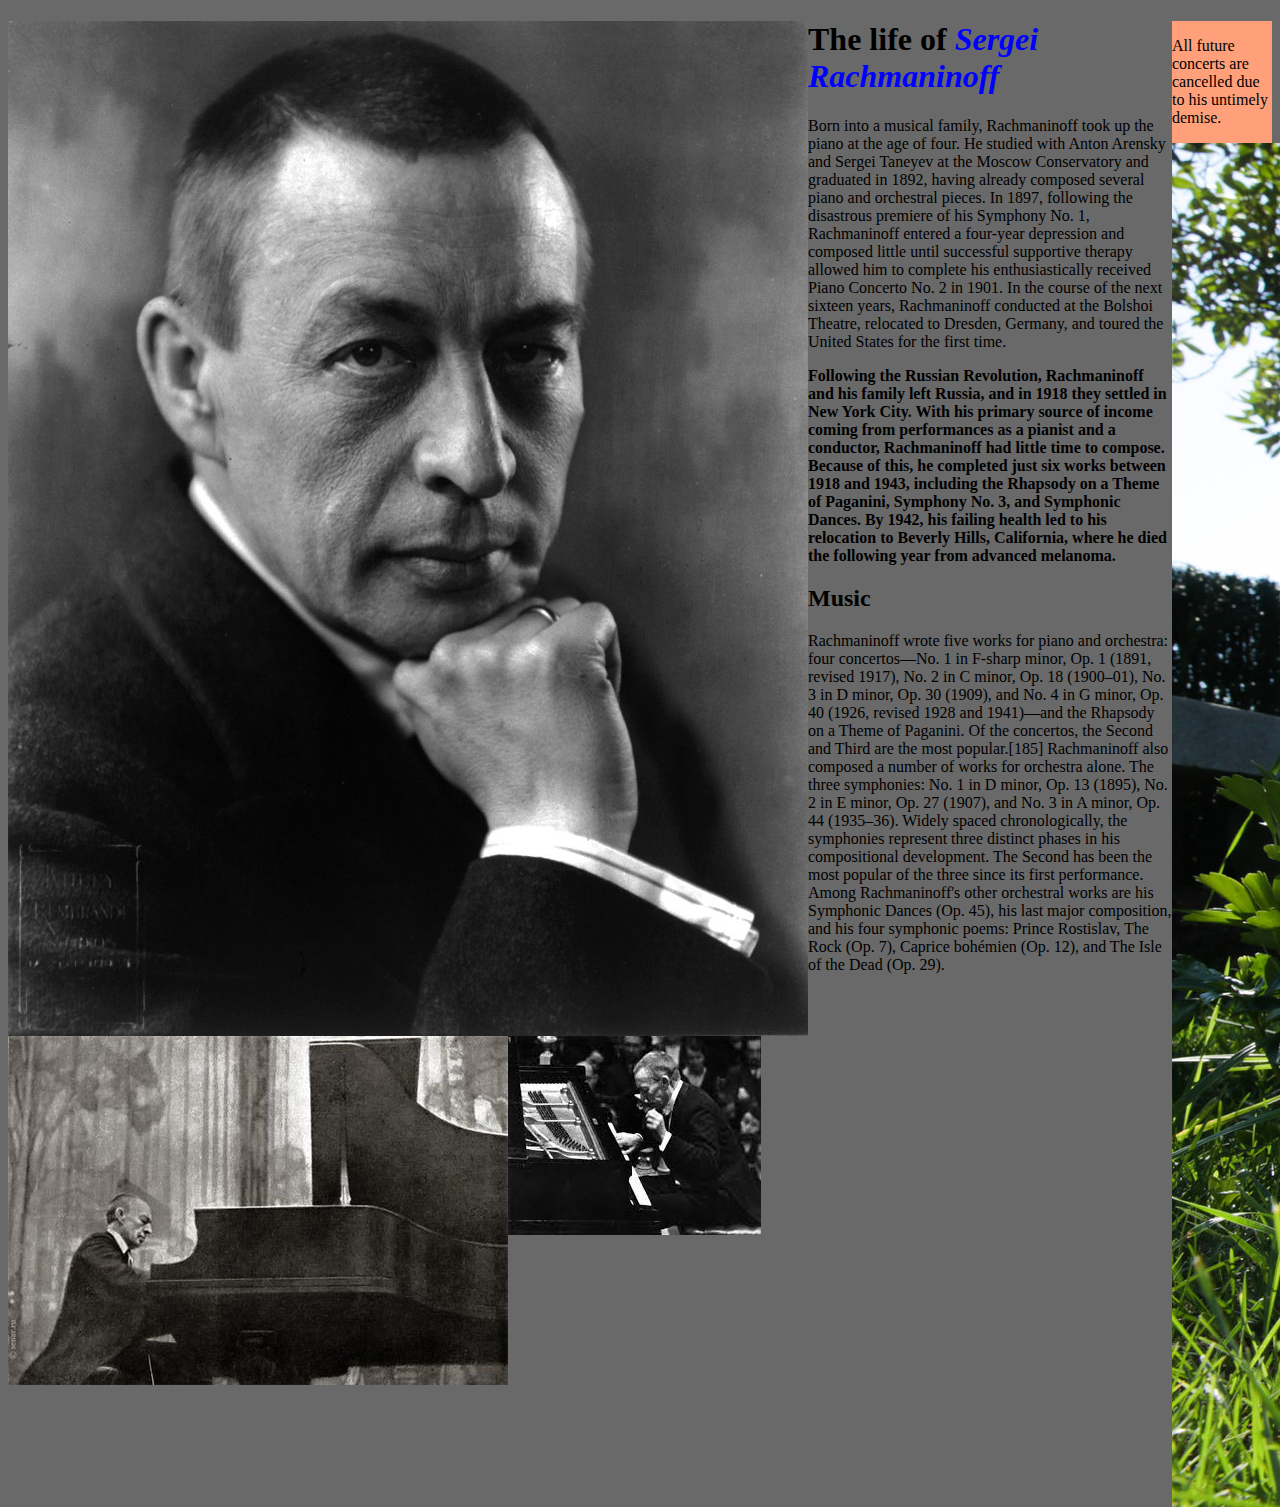
<file: index.html>
<!DOCTYPE html>
<HTML lang="en-US">
<head>
  <link href="css/styles.css" rel="stylesheet" type="text/css">
  <title>Sergei Rachmaninoff Fan Club</title>
</head>
<body>
  <div class="sidebar">
    <p>
      All future concerts are cancelled due to his untimely demise.
    </p>
    <img src="img/rach-grave.jpg" alt="An image of Rachmaninoff's gravestone.">
   </div>
  <img src="img/Rach-portait.jpg" alt="A black and white portait of Sergei Rachmaninoff.">
  <div class="unimportant">
    <h1>The life of <span class="name">Sergei Rachmaninoff</span></h1> 
    <p>Born into a musical family, Rachmaninoff took up the piano at the age of four. He studied with Anton Arensky and Sergei Taneyev at the Moscow Conservatory and graduated in 1892, having already composed several piano and orchestral pieces. In 1897, following the disastrous premiere of his Symphony No. 1, Rachmaninoff entered a four-year depression and composed little until successful supportive therapy allowed him to complete his enthusiastically received Piano Concerto No. 2 in 1901. In the course of the next sixteen years, Rachmaninoff conducted at the Bolshoi Theatre, relocated to Dresden, Germany, and toured the United States for the first time.
    </p>
  </div>
  
  <div class="important">
    <img src="img/Sergei-rachmaninoff-piano.jpg" alt="Rachmaninoff and his piano.">
    <p>Following the Russian Revolution, Rachmaninoff and his family left Russia, and in 1918 they settled in New York City. With his primary source of income coming from performances as a pianist and a conductor, Rachmaninoff had little time to compose. Because of this, he completed just six works between 1918 and 1943, including the Rhapsody on a Theme of Paganini, Symphony No. 3, and Symphonic Dances. By 1942, his failing health led to his relocation to Beverly Hills, California, where he died the following year from advanced melanoma.</p>
  
  </div>
  <h2>Music</h2>
  <img src="img/rach-show.jpg" alt="Rachmaninoff playing at a performance.">
  <p>Rachmaninoff wrote five works for piano and orchestra: four concertos—No. 1 in F-sharp minor, Op. 1 (1891, revised 1917), No. 2 in C minor, Op. 18 (1900–01), No. 3 in D minor, Op. 30 (1909), and No. 4 in G minor, Op. 40 (1926, revised 1928 and 1941)—and the Rhapsody on a Theme of Paganini. Of the concertos, the Second and Third are the most popular.[185]

    Rachmaninoff also composed a number of works for orchestra alone. The three symphonies: No. 1 in D minor, Op. 13 (1895), No. 2 in E minor, Op. 27 (1907), and No. 3 in A minor, Op. 44 (1935–36). Widely spaced chronologically, the symphonies represent three distinct phases in his compositional development. The Second has been the most popular of the three since its first performance. Among Rachmaninoff's other orchestral works are his Symphonic Dances (Op. 45), his last major composition, and his four symphonic poems: Prince Rostislav, The Rock (Op. 7), Caprice bohémien (Op. 12), and The Isle of the Dead (Op. 29).
  </p>
</body>  
</HTML>
</file>
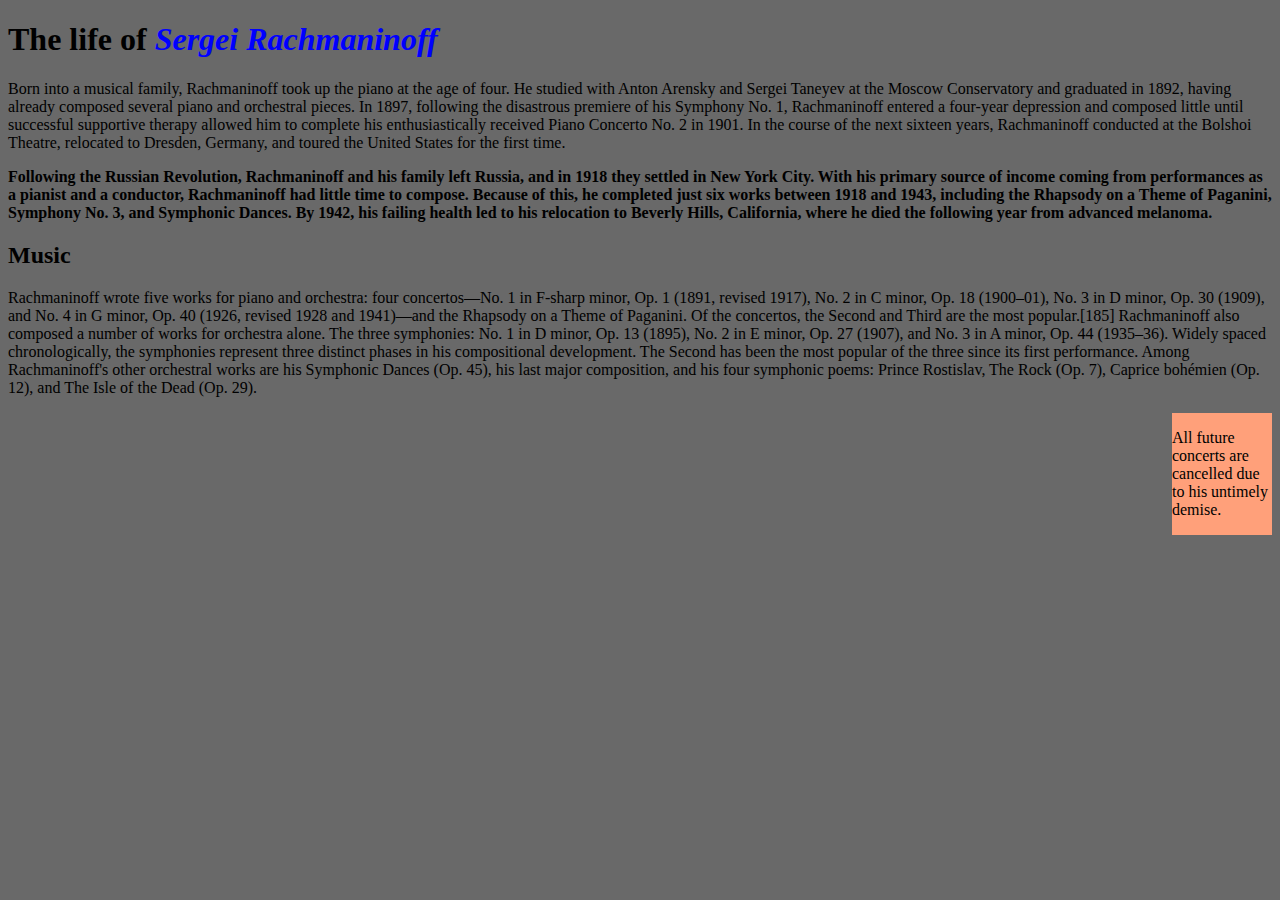
<file: band.html>
<!DOCTYPE html>
<HTML lang="en-US">
<head>
  <link href="css/styles.css" rel="stylesheet" type="text/css">
  <title>Sergei Rachmaninoff Fan Club</title>
</head>
<body>
  <div class="unimportant">
    <h1>The life of <span class="name">Sergei Rachmaninoff</span></h1> 
    <p>Born into a musical family, Rachmaninoff took up the piano at the age of four. He studied with Anton Arensky and Sergei Taneyev at the Moscow Conservatory and graduated in 1892, having already composed several piano and orchestral pieces. In 1897, following the disastrous premiere of his Symphony No. 1, Rachmaninoff entered a four-year depression and composed little until successful supportive therapy allowed him to complete his enthusiastically received Piano Concerto No. 2 in 1901. In the course of the next sixteen years, Rachmaninoff conducted at the Bolshoi Theatre, relocated to Dresden, Germany, and toured the United States for the first time.
    </p>
  </div>
  <div class="important">
    <p>Following the Russian Revolution, Rachmaninoff and his family left Russia, and in 1918 they settled in New York City. With his primary source of income coming from performances as a pianist and a conductor, Rachmaninoff had little time to compose. Because of this, he completed just six works between 1918 and 1943, including the Rhapsody on a Theme of Paganini, Symphony No. 3, and Symphonic Dances. By 1942, his failing health led to his relocation to Beverly Hills, California, where he died the following year from advanced melanoma.</p>
  </div>
  <h2>Music</h2>
  <p>Rachmaninoff wrote five works for piano and orchestra: four concertos—No. 1 in F-sharp minor, Op. 1 (1891, revised 1917), No. 2 in C minor, Op. 18 (1900–01), No. 3 in D minor, Op. 30 (1909), and No. 4 in G minor, Op. 40 (1926, revised 1928 and 1941)—and the Rhapsody on a Theme of Paganini. Of the concertos, the Second and Third are the most popular.[185]

    Rachmaninoff also composed a number of works for orchestra alone. The three symphonies: No. 1 in D minor, Op. 13 (1895), No. 2 in E minor, Op. 27 (1907), and No. 3 in A minor, Op. 44 (1935–36). Widely spaced chronologically, the symphonies represent three distinct phases in his compositional development. The Second has been the most popular of the three since its first performance. Among Rachmaninoff's other orchestral works are his Symphonic Dances (Op. 45), his last major composition, and his four symphonic poems: Prince Rostislav, The Rock (Op. 7), Caprice bohémien (Op. 12), and The Isle of the Dead (Op. 29).
  </p>
  <div class="sidebar">
    <p>
      All future concerts are cancelled due to his untimely demise.
    </p>
  </div>
</body>  
</HTML>
</file>
<file: css/styles.css>
.unimportant {
  font-size: medium;

}

.name {
  color: blue;
  font-style: italic;
  font-weight: bolder;

}

.important {
  font-weight: bolder;
}

.sidebar {
width: 100px;
height: 100%;
float: right;
background-color: lightsalmon;
}

img {
 float: left;
 
}
body {
background-color: dimgrey;

}
</file>
